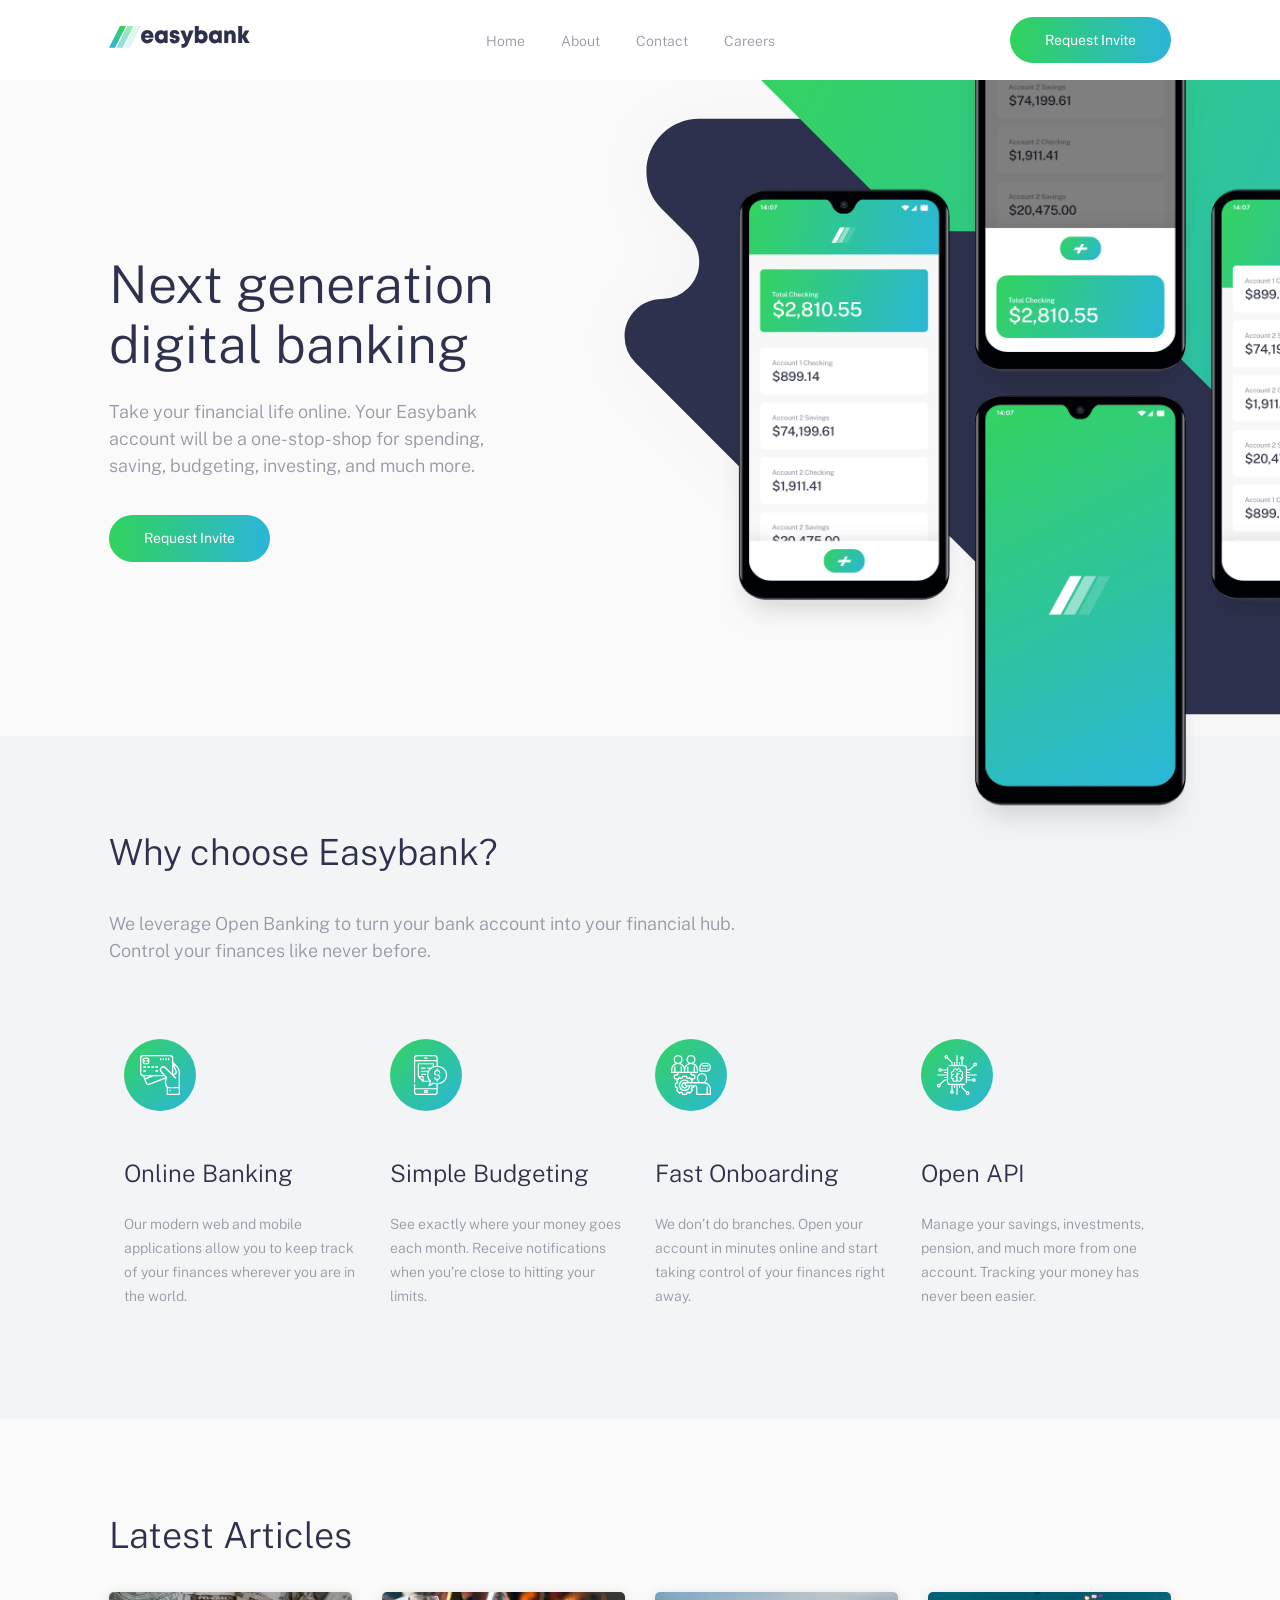
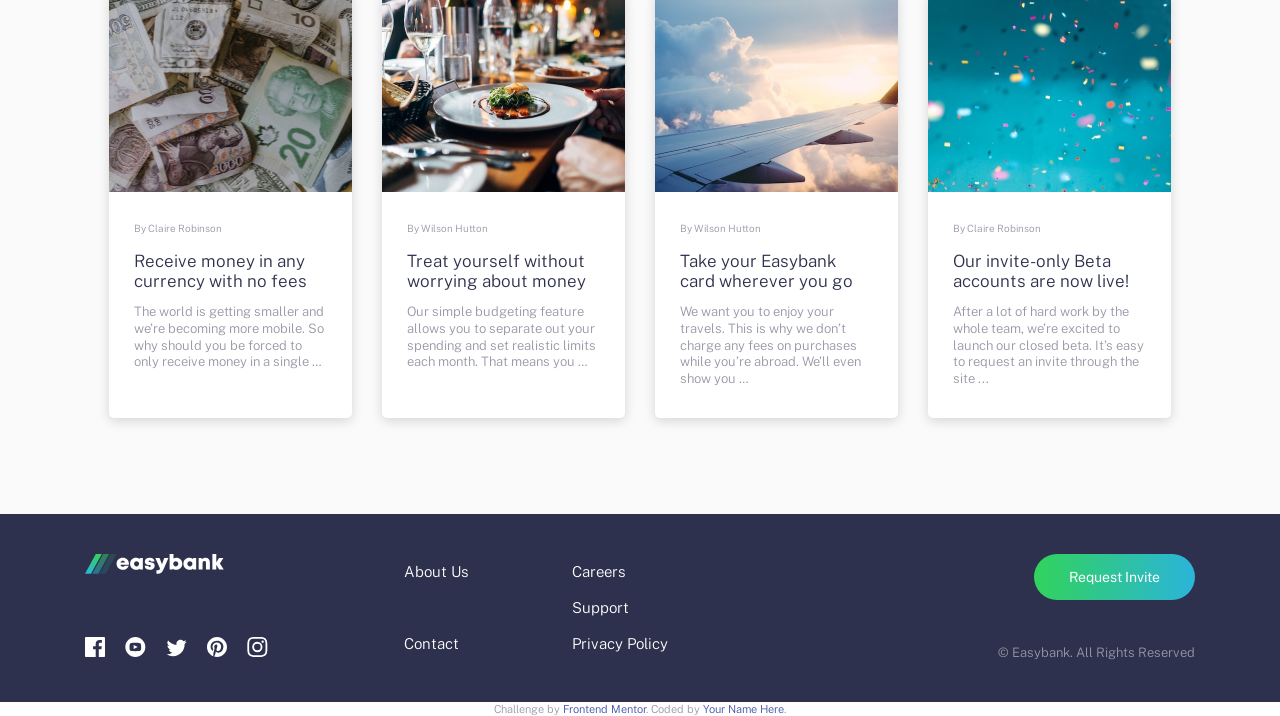
<file: index.html>
<!-- This is the primary file for my website -->

<!DOCTYPE html>
<html lang="en">
<head>
  <meta charset="UTF-8">
  <meta name="viewport" content="width=device-width, initial-scale=1.0"> <!-- displays site properly based on user's device -->

  <link rel="icon" type="image/png" sizes="32x32" href="./images/favicon-32x32.png">
  <link rel="preconnect" href="https://fonts.gstatic.com">
  <link href="https://fonts.googleapis.com/css2?family=Public+Sans:wght@300;400&display=swap" rel="stylesheet">
  <link rel="stylesheet" href="/app/scss/style.css">
  <title>Frontend Mentor | Easybank landing page</title>

  <!-- Feel free to remove these styles or customise in your own stylesheet 👍 -->
  <style>
    .attribution { font-size: 11px; text-align: center; }
    .attribution a { color: hsl(228, 45%, 44%); }
  </style>
</head>
<body>

  <header class="header">
    <div class="overlay has-fade"></div>
    <nav class=" container container--pall flex flex-jc-sb flex-ai-c">
      <a href="/" class="header__logo">
        <img src="images/logo.svg" alt="Easybank">
      </a>

      <a id="btnHamburger" href="#" class="header__toggle hide-for-desktop open">
        <span></span>
        <span></span>
        <span></span>
      </a>

      <div class="header__links hide-for-mobile">
        <a href="index.html">Home</a>
        <a href="About.html">About</a>
        <a href="contact.html">Contact</a>
        <a href="careers.html">Careers</a>
      </div>

      <a class="button header__cta hide-for-mobile">Request Invite</a>
    </nav>

    <div class="header__menu has-fade">
      <a href="index.html">Home</a>
        <a href="About.html">About</a>
        <a href="contact.html">Contact</a>
        <a href="careers.html">Careers</a>
    </div>
  </header>

  <section class="hero">
    <div class="container">
      <div class="hero__image"></div>
      <div class="hero__text container--pall">
        <h1>
          Next generation digital banking
        </h1>
        <p>
          Take your financial life online. Your Easybank account will be a one-stop-shop 
          for spending, saving, budgeting, investing, and much more.
        </p>
        <a href="#" class="button hero__cta">Request Invite</a>
      </div>
    </div>
   
  </section>
  
  <section class="feature">
    
    <div class="feature__content container container--pall">
      <div class="feature__intro">
        <h2> Why choose Easybank?</h2>
        <p>
          We leverage Open Banking to turn your bank account into your financial hub. Control 
          your finances like never before.
        </p>
      </div>
  
      <div class="feature__grid">
        <div class="feature__item">
          <div class="feature__icon"><img src="/images/icon-online.svg" alt="Online Banking Icon"></div>
          <div class="feature__title">
            Online Banking
          </div>
          <div class="feature__description">
            Our modern web and mobile applications allow you to keep track of your finances 
            wherever you are in the world.
          </div>
        </div>
  
        <div class="feature__item">
          <div class="feature__icon"><img src="/images/icon-budgeting.svg" alt="Simple Budgeting Icon"></div>
          <div class="feature__title">
            Simple Budgeting
          </div>
          <div class="feature__description">
            See exactly where your money goes each month. Receive notifications when you’re 
            close to hitting your limits.
          </div>
        </div>
  
        <div class="feature__item">
          <div class="feature__icon"><img src="/images/icon-onboarding.svg" alt="Fast Onboarding Icon"></div>
          <div class="feature__title">
            Fast Onboarding
          </div>
          <div class="feature__description">
            We don’t do branches. Open your account in minutes online and start taking control 
            of your finances right away.
          </div>
        </div>
  
        <div class="feature__item">
          <div class="feature__icon"><img src="/images/icon-api.svg" alt="Open API Icon"></div>
          <div class="feature__title">
            Open API
          </div>
          <div class="feature__description">
            Manage your savings, investments, pension, and much more from one account. Tracking 
            your money has never been easier.
          </div>
        </div>
      </div>
    </div>
  </section>

  <section class="articles">
    
    <div class="article__content container container--pall">
      <h2>
        Latest Articles
      </h2>

      <div class="article__grid">

        <a href="#" class="article__item">
          <div class="article__image" style="background-image: url('/images/image-currency.jpg')"></div>
          <div class="article__text">
            <div class="article__author">By Claire Robinson</div>
            <div class="article__title">Receive money in any currency with no fees</div>
            <div class="article__description">The world is getting smaller and we’re becoming more mobile. So why should you be 
              forced to only receive money in a single …</div>
        </div>
        </a>

        <a href="#" class="article__item">
          <div class="article__image" style="background-image: url('/images/image-restaurant.jpg')"></div>
          <div class="article__text">
            <div class="article__author">By Wilson Hutton</div>
            <div class="article__title">Treat yourself without worrying about money</div>
            <div class="article__description">Our simple budgeting feature allows you to separate out your spending and set 
              realistic limits each month. That means you …</div>
        </div>
        </a>

        <a href="#" class="article__item">
          <div class="article__image" style="background-image: url('/images/image-plane.jpg')"></div>
          <div class="article__text">
            <div class="article__author">By Wilson Hutton</div>
            <div class="article__title">Take your Easybank card wherever you go</div>
            <div class="article__description">We want you to enjoy your travels. This is why we don’t charge any fees on purchases 
              while you’re abroad. We’ll even show you …</div>
        </div>
        </a>

        <a href="#" class="article__item">
          <div class="article__image" style="background-image: url('/images/image-confetti.jpg')"></div>
          <div class="article__text">
            <div class="article__author">By Claire Robinson</div>
            <div class="article__title">Our invite-only Beta accounts are now live!</div>
            <div class="article__description">After a lot of hard work by the whole team, we’re excited to launch our closed beta. 
              It’s easy to request an invite through the site ...</div>
        </div>
      </a>
     </div>
    </div>
  </section>

  <footer class="footer">
    <div class="container">
      <a class= "footer__logo" href="#">
        <img src="/images/logo-dark.svg" alt="Logo">
      </a>
  
      <div class="footer__social">
        <a href="#">
          <svg xmlns="http://www.w3.org/2000/svg" width="20" height="20"><title>Facebook</title><path fill="#FFF" d="M18.896 0H1.104C.494 0 0 .494 0 1.104v17.793C0 19.506.494 20 1.104 20h9.58v-7.745H8.076V9.237h2.606V7.01c0-2.583 1.578-3.99 3.883-3.99 1.104 0 2.052.082 2.329.119v2.7h-1.598c-1.254 0-1.496.597-1.496 1.47v1.928h2.989l-.39 3.018h-2.6V20h5.098c.608 0 1.102-.494 1.102-1.104V1.104C20 .494 19.506 0 18.896 0z"/></svg>
        </a>
  
        <a href="#">
          <svg xmlns="http://www.w3.org/2000/svg" width="21" height="20"><title>Youtube</title><path fill="#FFF" d="M10.333 0c-5.522 0-10 4.478-10 10 0 5.523 4.478 10 10 10 5.523 0 10-4.477 10-10 0-5.522-4.477-10-10-10zm3.701 14.077c-1.752.12-5.653.12-7.402 0C4.735 13.947 4.514 13.018 4.5 10c.014-3.024.237-3.947 2.132-4.077 1.749-.12 5.651-.12 7.402 0 1.898.13 2.118 1.059 2.133 4.077-.015 3.024-.238 3.947-2.133 4.077zM8.667 8.048l4.097 1.949-4.097 1.955V8.048z"/></svg>
        </a>
  
        <a href="#">
          <svg xmlns="http://www.w3.org/2000/svg" width="21" height="18"><title>Twitter</title><path fill="#FFF" d="M20.667 2.797a8.192 8.192 0 01-2.357.646 4.11 4.11 0 001.804-2.27 8.22 8.22 0 01-2.606.996A4.096 4.096 0 0014.513.873c-2.649 0-4.595 2.472-3.997 5.038a11.648 11.648 0 01-8.457-4.287 4.109 4.109 0 001.27 5.478A4.086 4.086 0 011.47 6.59c-.045 1.901 1.317 3.68 3.29 4.075a4.113 4.113 0 01-1.853.07 4.106 4.106 0 003.834 2.85 8.25 8.25 0 01-6.075 1.7 11.616 11.616 0 006.29 1.843c7.618 0 11.922-6.434 11.662-12.205a8.354 8.354 0 002.048-2.124z"/></svg>
        </a>
  
        <a href="#">
          <svg xmlns="http://www.w3.org/2000/svg" width="20" height="20"><title>Pinterest</title><path fill="#FFF" d="M10 0C4.478 0 0 4.477 0 10c0 4.237 2.636 7.855 6.356 9.312-.088-.791-.167-2.005.035-2.868.182-.78 1.172-4.97 1.172-4.97s-.299-.6-.299-1.486c0-1.39.806-2.428 1.81-2.428.852 0 1.264.64 1.264 1.408 0 .858-.545 2.14-.828 3.33-.236.995.5 1.807 1.48 1.807 1.778 0 3.144-1.874 3.144-4.58 0-2.393-1.72-4.068-4.177-4.068-2.845 0-4.515 2.135-4.515 4.34 0 .859.331 1.781.745 2.281a.3.3 0 01.069.288l-.278 1.133c-.044.183-.145.223-.335.134-1.249-.581-2.03-2.407-2.03-3.874 0-3.154 2.292-6.052 6.608-6.052 3.469 0 6.165 2.473 6.165 5.776 0 3.447-2.173 6.22-5.19 6.22-1.013 0-1.965-.525-2.291-1.148l-.623 2.378c-.226.869-.835 1.958-1.244 2.621.937.29 1.931.446 2.962.446 5.522 0 10-4.477 10-10S15.522 0 10 0z"/></svg>
        </a>
  
        <a href="#">
          <svg xmlns="http://www.w3.org/2000/svg" width="21" height="20"><title>Instagram</title><path fill="#FFF" d="M10.333 1.802c2.67 0 2.987.01 4.042.059 2.71.123 3.976 1.409 4.1 4.099.048 1.054.057 1.37.057 4.04 0 2.672-.01 2.988-.058 4.042-.124 2.687-1.386 3.975-4.099 4.099-1.055.048-1.37.058-4.042.058-2.67 0-2.986-.01-4.04-.058-2.717-.124-3.976-1.416-4.1-4.1-.048-1.054-.058-1.37-.058-4.041 0-2.67.01-2.986.058-4.04.124-2.69 1.387-3.977 4.1-4.1 1.054-.048 1.37-.058 4.04-.058zm0-1.802C7.618 0 7.278.012 6.211.06 2.579.227.56 2.242.394 5.877.345 6.944.334 7.284.334 10s.011 3.057.06 4.123c.166 3.632 2.181 5.65 5.816 5.817 1.068.048 1.408.06 4.123.06 2.716 0 3.057-.012 4.124-.06 3.628-.167 5.651-2.182 5.816-5.817.049-1.066.06-1.407.06-4.123s-.011-3.056-.06-4.122C20.11 2.249 18.093.228 14.458.06 13.39.01 13.049 0 10.333 0zm0 4.865a5.135 5.135 0 100 10.27 5.135 5.135 0 000-10.27zm0 8.468a3.333 3.333 0 110-6.666 3.333 3.333 0 010 6.666zm5.339-9.87a1.2 1.2 0 10-.001 2.4 1.2 1.2 0 000-2.4z"/></svg>
        </a>
  
      </div>
  
      <div class="footer__links col1">
        <a href="About.html">About Us</a>
        <a href="contact.html">Contact</a>
      </div>
  
      <div class="footer__links col2">
        <a href="careers.html">Careers</a>
        <a href="#">Support</a>
        <a href="#">Privacy Policy</a>
      </div>
  
      <div class="footer__cta">
        <a href="#" class="button">Request Invite</a>
      </div>
  
      <div class="footer__copyright">
        &copy; Easybank. All Rights Reserved
      </div>
    </div>
  

  </footer>

  <div class="attribution">
    Challenge by <a href="https://www.frontendmentor.io?ref=challenge" target="_blank">Frontend Mentor</a>. 
    Coded by <a href="#">Your Name Here</a>.
  </div>

  
</body>
<script src="/app/js/script.js"></script>
</html>
</file>
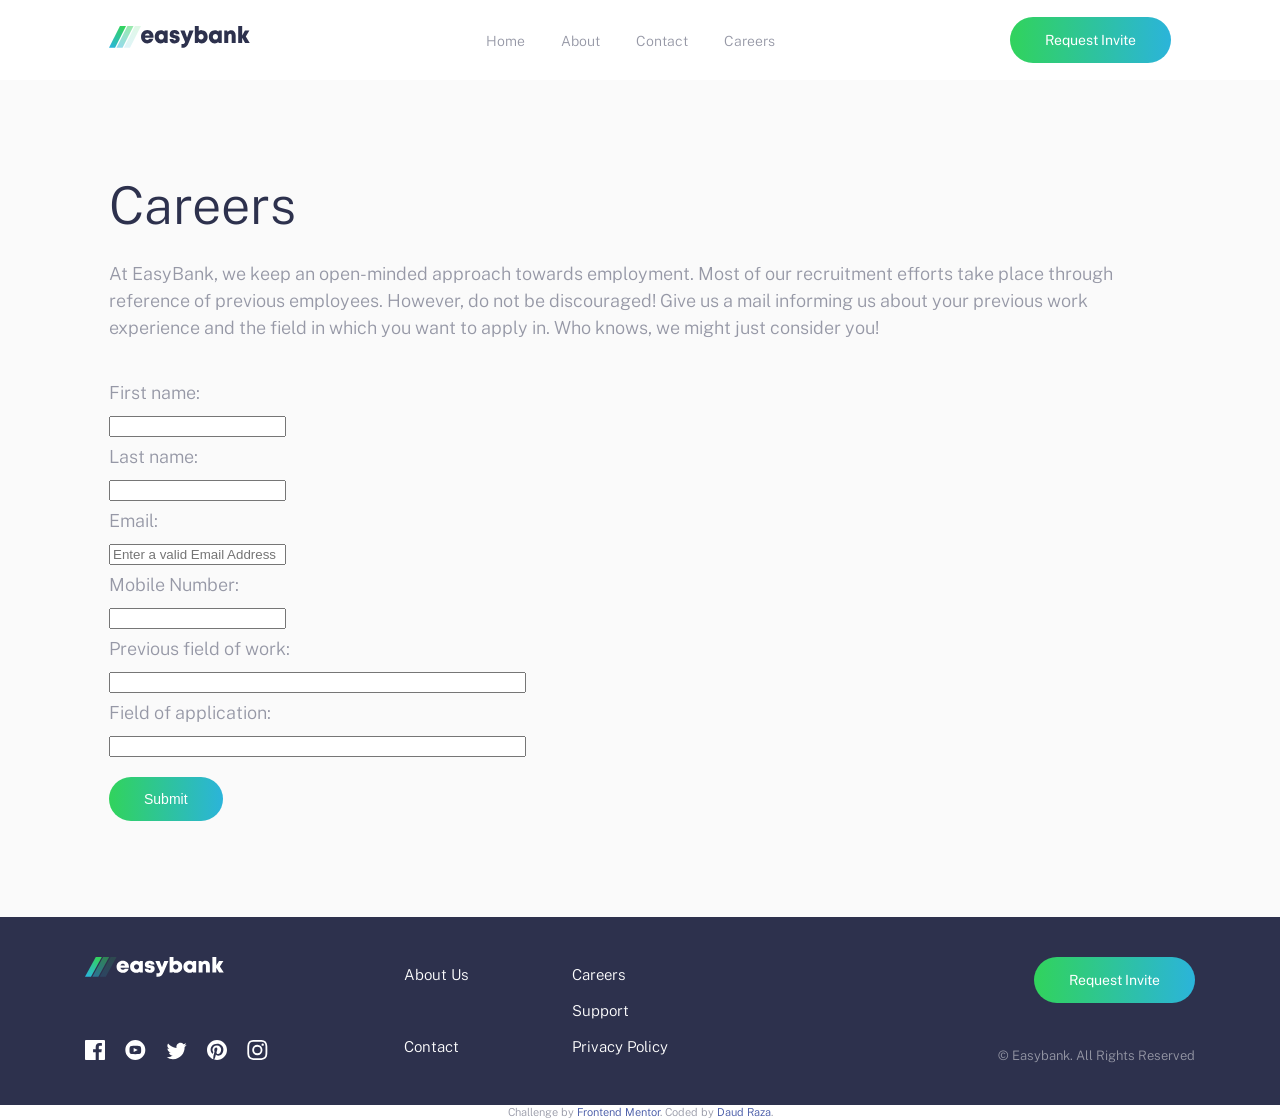
<file: careers.html>
<!DOCTYPE html>
<html lang="en">
<head>
  <meta charset="UTF-8">
  <meta name="viewport" content="width=device-width, initial-scale=1.0"> <!-- displays site properly based on user's device -->

  <link rel="icon" type="image/png" sizes="32x32" href="./images/favicon-32x32.png">
  <link rel="preconnect" href="https://fonts.gstatic.com">
  <link href="https://fonts.googleapis.com/css2?family=Public+Sans:wght@300;400&display=swap" rel="stylesheet">
  <link rel="stylesheet" href="/app/scss/style.css">
  <title>Frontend Mentor | Easybank landing page</title>

  <!-- Feel free to remove these styles or customise in your own stylesheet 👍 -->
  <style>
    .attribution { font-size: 11px; text-align: center; }
    .attribution a { color: hsl(228, 45%, 44%); }
  </style>
</head>
<body>

  <header class="header">
    <div class="overlay has-fade"></div>
    <nav class=" container container--pall flex flex-jc-sb flex-ai-c">
      <a href="/" class="header__logo">
        <img src="images/logo.svg" alt="Easybank">
      </a>

      <a id="btnHamburger" href="#" class="header__toggle hide-for-desktop open">
        <span></span>
        <span></span>
        <span></span>
      </a>

      <div class="header__links hide-for-mobile">
        <a href="index.html">Home</a>
        <a href="About.html">About</a>
        <a href="contact.html">Contact</a>
        <a href="careers.html">Careers</a>
      </div>

      <a class="button header__cta hide-for-mobile">Request Invite</a>
    </nav>

    <div class="header__menu has-fade">
      <a href="index.html">Home</a>
      <a href="About.html">About</a>
      <a href="contact.html">Contact</a>
      <a href="careers.html">Careers</a>
    </div>
  </header>
  <section class="careers">
      <div class="container container--pall">
          <h1>Careers</h1>
          <p>
              At EasyBank, we keep an open-minded approach towards employment. Most of our recruitment efforts take place
              through reference of previous employees. However, do not be discouraged! Give us a mail informing us about your 
              previous work experience and the field in which you want to apply in. Who knows, we might just consider you!
          </p>
        <form class="careers__items">
            <label for="fname">First name:</label><br>
            <input type="text" id="fname" name="fname" required><br>
            <label for="lname">Last name:</label><br>
            <input type="text" id="lname" name="lname" required><br>
            <label for="email">Email:</label><br>
            <input type="email" name="email" id="email" required placeholder="Enter a valid Email Address"><br>
            <label for="cell">Mobile Number:</label><br>
            <input type="number" name="cell" id="cell" maxlength="9"  required><br>
            <label for="work">Previous field of work:</label><br>
            <input type="text" id="work" name="work" size="50" required><br>
            <label for="fapp">Field of application:</label><br>
            <input type="text" id="fapp" name="fapp" size="50" required><br>
            <button type="submit" value="Submit" class="button">Submit</button>
        </form>
      </div>
  </section>
  <footer class="footer">
    <div class="container">
      <a class= "footer__logo" href="#">
        <img src="/images/logo-dark.svg" alt="Logo">
      </a>
  
      <div class="footer__social">
        <a href="#">
          <svg xmlns="http://www.w3.org/2000/svg" width="20" height="20"><title>Facebook</title><path fill="#FFF" d="M18.896 0H1.104C.494 0 0 .494 0 1.104v17.793C0 19.506.494 20 1.104 20h9.58v-7.745H8.076V9.237h2.606V7.01c0-2.583 1.578-3.99 3.883-3.99 1.104 0 2.052.082 2.329.119v2.7h-1.598c-1.254 0-1.496.597-1.496 1.47v1.928h2.989l-.39 3.018h-2.6V20h5.098c.608 0 1.102-.494 1.102-1.104V1.104C20 .494 19.506 0 18.896 0z"/></svg>
        </a>
  
        <a href="#">
          <svg xmlns="http://www.w3.org/2000/svg" width="21" height="20"><title>Youtube</title><path fill="#FFF" d="M10.333 0c-5.522 0-10 4.478-10 10 0 5.523 4.478 10 10 10 5.523 0 10-4.477 10-10 0-5.522-4.477-10-10-10zm3.701 14.077c-1.752.12-5.653.12-7.402 0C4.735 13.947 4.514 13.018 4.5 10c.014-3.024.237-3.947 2.132-4.077 1.749-.12 5.651-.12 7.402 0 1.898.13 2.118 1.059 2.133 4.077-.015 3.024-.238 3.947-2.133 4.077zM8.667 8.048l4.097 1.949-4.097 1.955V8.048z"/></svg>
        </a>
  
        <a href="#">
          <svg xmlns="http://www.w3.org/2000/svg" width="21" height="18"><title>Twitter</title><path fill="#FFF" d="M20.667 2.797a8.192 8.192 0 01-2.357.646 4.11 4.11 0 001.804-2.27 8.22 8.22 0 01-2.606.996A4.096 4.096 0 0014.513.873c-2.649 0-4.595 2.472-3.997 5.038a11.648 11.648 0 01-8.457-4.287 4.109 4.109 0 001.27 5.478A4.086 4.086 0 011.47 6.59c-.045 1.901 1.317 3.68 3.29 4.075a4.113 4.113 0 01-1.853.07 4.106 4.106 0 003.834 2.85 8.25 8.25 0 01-6.075 1.7 11.616 11.616 0 006.29 1.843c7.618 0 11.922-6.434 11.662-12.205a8.354 8.354 0 002.048-2.124z"/></svg>
        </a>
  
        <a href="#">
          <svg xmlns="http://www.w3.org/2000/svg" width="20" height="20"><title>Pinterest</title><path fill="#FFF" d="M10 0C4.478 0 0 4.477 0 10c0 4.237 2.636 7.855 6.356 9.312-.088-.791-.167-2.005.035-2.868.182-.78 1.172-4.97 1.172-4.97s-.299-.6-.299-1.486c0-1.39.806-2.428 1.81-2.428.852 0 1.264.64 1.264 1.408 0 .858-.545 2.14-.828 3.33-.236.995.5 1.807 1.48 1.807 1.778 0 3.144-1.874 3.144-4.58 0-2.393-1.72-4.068-4.177-4.068-2.845 0-4.515 2.135-4.515 4.34 0 .859.331 1.781.745 2.281a.3.3 0 01.069.288l-.278 1.133c-.044.183-.145.223-.335.134-1.249-.581-2.03-2.407-2.03-3.874 0-3.154 2.292-6.052 6.608-6.052 3.469 0 6.165 2.473 6.165 5.776 0 3.447-2.173 6.22-5.19 6.22-1.013 0-1.965-.525-2.291-1.148l-.623 2.378c-.226.869-.835 1.958-1.244 2.621.937.29 1.931.446 2.962.446 5.522 0 10-4.477 10-10S15.522 0 10 0z"/></svg>
        </a>
  
        <a href="#">
          <svg xmlns="http://www.w3.org/2000/svg" width="21" height="20"><title>Instagram</title><path fill="#FFF" d="M10.333 1.802c2.67 0 2.987.01 4.042.059 2.71.123 3.976 1.409 4.1 4.099.048 1.054.057 1.37.057 4.04 0 2.672-.01 2.988-.058 4.042-.124 2.687-1.386 3.975-4.099 4.099-1.055.048-1.37.058-4.042.058-2.67 0-2.986-.01-4.04-.058-2.717-.124-3.976-1.416-4.1-4.1-.048-1.054-.058-1.37-.058-4.041 0-2.67.01-2.986.058-4.04.124-2.69 1.387-3.977 4.1-4.1 1.054-.048 1.37-.058 4.04-.058zm0-1.802C7.618 0 7.278.012 6.211.06 2.579.227.56 2.242.394 5.877.345 6.944.334 7.284.334 10s.011 3.057.06 4.123c.166 3.632 2.181 5.65 5.816 5.817 1.068.048 1.408.06 4.123.06 2.716 0 3.057-.012 4.124-.06 3.628-.167 5.651-2.182 5.816-5.817.049-1.066.06-1.407.06-4.123s-.011-3.056-.06-4.122C20.11 2.249 18.093.228 14.458.06 13.39.01 13.049 0 10.333 0zm0 4.865a5.135 5.135 0 100 10.27 5.135 5.135 0 000-10.27zm0 8.468a3.333 3.333 0 110-6.666 3.333 3.333 0 010 6.666zm5.339-9.87a1.2 1.2 0 10-.001 2.4 1.2 1.2 0 000-2.4z"/></svg>
        </a>
  
      </div>
  
      <div class="footer__links col1">
        <a href="About.html">About Us</a>
        <a href="contact.html">Contact</a>
        
      </div>
  
      <div class="footer__links col2">
        <a href="#">Careers</a>
        <a href="#">Support</a>
        <a href="#">Privacy Policy</a>
      </div>
  
      <div class="footer__cta">
        <a href="#" class="button">Request Invite</a>
      </div>
  
      <div class="footer__copyright">
        &copy; Easybank. All Rights Reserved
      </div>
    </div>
  

  </footer>

  <div class="attribution">
    Challenge by <a href="https://www.frontendmentor.io?ref=challenge" target="_blank">Frontend Mentor</a>. 
    Coded by <a href="#">Daud Raza</a>.
  </div>

  
</body>
<script src="/app/js/script.js"></script>
</html>
</file>
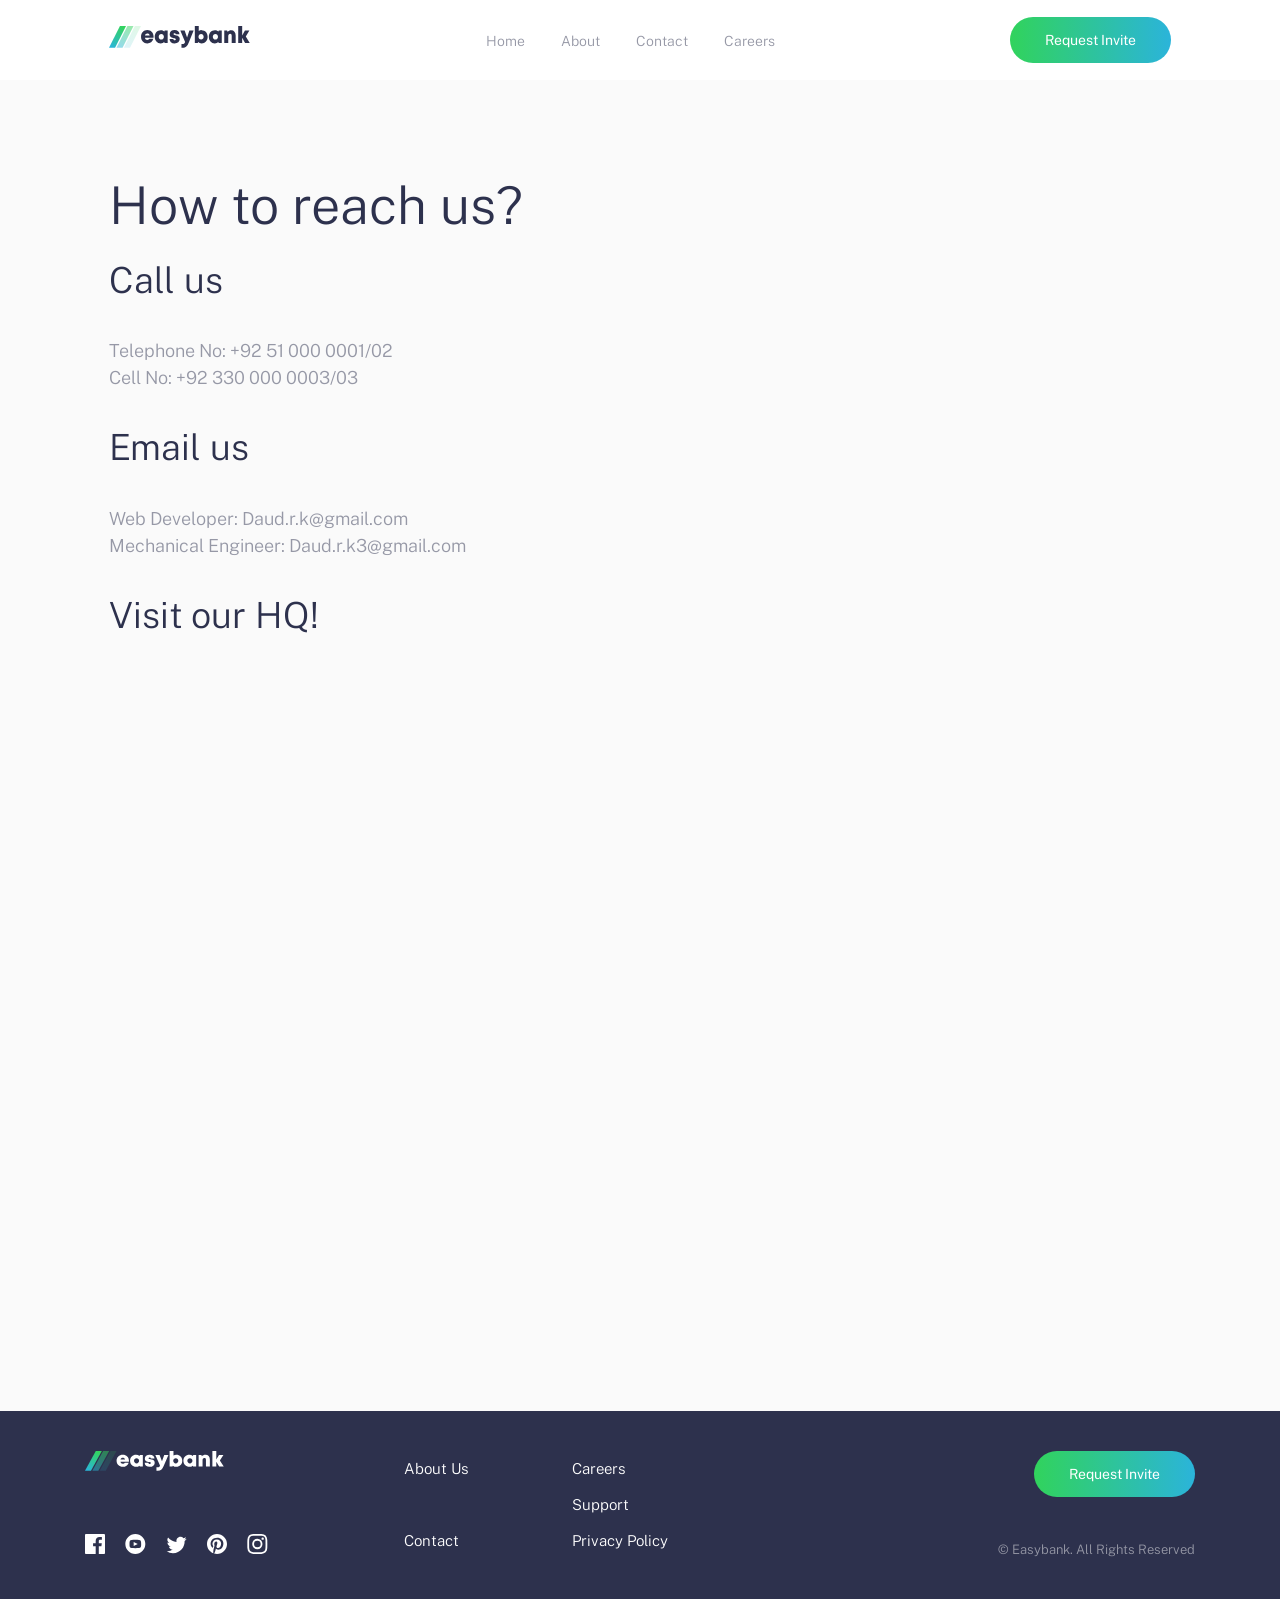
<file: contact.html>
<!DOCTYPE html>
<html lang="en">
<head>
  <meta charset="UTF-8">
  <meta name="viewport" content="width=device-width, initial-scale=1.0"> <!-- displays site properly based on user's device -->

  <link rel="icon" type="image/png" sizes="32x32" href="./images/favicon-32x32.png">
  <link rel="preconnect" href="https://fonts.gstatic.com">
  <link href="https://fonts.googleapis.com/css2?family=Public+Sans:wght@300;400&display=swap" rel="stylesheet">
  <link rel="stylesheet" href="/app/scss/style.css">
  <title>Frontend Mentor | Easybank landing page</title>

  <!-- Feel free to remove these styles or customise in your own stylesheet 👍 -->
  <style>
    .attribution { font-size: 11px; text-align: center; }
    .attribution a { color: hsl(228, 45%, 44%); }
  </style>
</head>
<body>

  <header class="header">
    <div class="overlay has-fade"></div>
    <nav class=" container container--pall flex flex-jc-sb flex-ai-c">
      <a href="/" class="header__logo">
        <img src="images/logo.svg" alt="Easybank">
      </a>

      <a id="btnHamburger" href="#" class="header__toggle hide-for-desktop open">
        <span></span>
        <span></span>
        <span></span>
      </a>

      <div class="header__links hide-for-mobile">
        <a href="index.html">Home</a>
        <a href="About.html">About</a>
        <a href="contact.html">Contact</a>
        <a href="careers.html">Careers</a>
      </div>

      <a class="button header__cta hide-for-mobile">Request Invite</a>
    </nav>

    <div class="header__menu has-fade">
      <a href="index.html">Home</a>
      <a href="About.html">About</a>
      <a href="contact.html">Contact</a>
      <a href="careers.html">Careers</a>
    </div>
  </header>
  <section class="Contact">
      <div class=" Contact__content container container--pall">
         <div class="Contact__intro">
            <h1>How to reach us?</h1>
            <h2>Call us</h2>
            <p>
                Telephone No: +92 51 000 0001/02 </br>
                Cell No:      +92 330 000 0003/03
            </p>

            <h2>Email us</h2>
              <p>
                Web Developer: Daud.r.k@gmail.com</br>
                Mechanical Engineer: Daud.r.k3@gmail.com
              </p>

            <h2>Visit our HQ!</h2>
            <p>
              <iframe src="https://www.google.com/maps/embed?pb=!1m18!1m12!1m3!1d16727.868212321686!2d73.0788858245874!3d33.70301180741988!2m3!1f0!2f0!3f0!3m2!1i1024!2i768!4f13.1!3m3!1m2!1s0x38dfbfe8eb6fcb0d%3A0x8b69f5187f009ac1!2sPakistan%20Monument!5e0!3m2!1sen!2s!4v1615883602234!5m2!1sen!2s" width="600" height="450" style="border:0;" allowfullscreen="" loading="lazy"></iframe>
            </p>
         </div>
      </div> 
  </section>
  <footer class="footer">
    <div class="container">
      <a class= "footer__logo" href="#">
        <img src="/images/logo-dark.svg" alt="Logo">
      </a>
  
      <div class="footer__social">
        <a href="#">
          <svg xmlns="http://www.w3.org/2000/svg" width="20" height="20"><title>Facebook</title><path fill="#FFF" d="M18.896 0H1.104C.494 0 0 .494 0 1.104v17.793C0 19.506.494 20 1.104 20h9.58v-7.745H8.076V9.237h2.606V7.01c0-2.583 1.578-3.99 3.883-3.99 1.104 0 2.052.082 2.329.119v2.7h-1.598c-1.254 0-1.496.597-1.496 1.47v1.928h2.989l-.39 3.018h-2.6V20h5.098c.608 0 1.102-.494 1.102-1.104V1.104C20 .494 19.506 0 18.896 0z"/></svg>
        </a>
  
        <a href="#">
          <svg xmlns="http://www.w3.org/2000/svg" width="21" height="20"><title>Youtube</title><path fill="#FFF" d="M10.333 0c-5.522 0-10 4.478-10 10 0 5.523 4.478 10 10 10 5.523 0 10-4.477 10-10 0-5.522-4.477-10-10-10zm3.701 14.077c-1.752.12-5.653.12-7.402 0C4.735 13.947 4.514 13.018 4.5 10c.014-3.024.237-3.947 2.132-4.077 1.749-.12 5.651-.12 7.402 0 1.898.13 2.118 1.059 2.133 4.077-.015 3.024-.238 3.947-2.133 4.077zM8.667 8.048l4.097 1.949-4.097 1.955V8.048z"/></svg>
        </a>
  
        <a href="#">
          <svg xmlns="http://www.w3.org/2000/svg" width="21" height="18"><title>Twitter</title><path fill="#FFF" d="M20.667 2.797a8.192 8.192 0 01-2.357.646 4.11 4.11 0 001.804-2.27 8.22 8.22 0 01-2.606.996A4.096 4.096 0 0014.513.873c-2.649 0-4.595 2.472-3.997 5.038a11.648 11.648 0 01-8.457-4.287 4.109 4.109 0 001.27 5.478A4.086 4.086 0 011.47 6.59c-.045 1.901 1.317 3.68 3.29 4.075a4.113 4.113 0 01-1.853.07 4.106 4.106 0 003.834 2.85 8.25 8.25 0 01-6.075 1.7 11.616 11.616 0 006.29 1.843c7.618 0 11.922-6.434 11.662-12.205a8.354 8.354 0 002.048-2.124z"/></svg>
        </a>
  
        <a href="#">
          <svg xmlns="http://www.w3.org/2000/svg" width="20" height="20"><title>Pinterest</title><path fill="#FFF" d="M10 0C4.478 0 0 4.477 0 10c0 4.237 2.636 7.855 6.356 9.312-.088-.791-.167-2.005.035-2.868.182-.78 1.172-4.97 1.172-4.97s-.299-.6-.299-1.486c0-1.39.806-2.428 1.81-2.428.852 0 1.264.64 1.264 1.408 0 .858-.545 2.14-.828 3.33-.236.995.5 1.807 1.48 1.807 1.778 0 3.144-1.874 3.144-4.58 0-2.393-1.72-4.068-4.177-4.068-2.845 0-4.515 2.135-4.515 4.34 0 .859.331 1.781.745 2.281a.3.3 0 01.069.288l-.278 1.133c-.044.183-.145.223-.335.134-1.249-.581-2.03-2.407-2.03-3.874 0-3.154 2.292-6.052 6.608-6.052 3.469 0 6.165 2.473 6.165 5.776 0 3.447-2.173 6.22-5.19 6.22-1.013 0-1.965-.525-2.291-1.148l-.623 2.378c-.226.869-.835 1.958-1.244 2.621.937.29 1.931.446 2.962.446 5.522 0 10-4.477 10-10S15.522 0 10 0z"/></svg>
        </a>
  
        <a href="#">
          <svg xmlns="http://www.w3.org/2000/svg" width="21" height="20"><title>Instagram</title><path fill="#FFF" d="M10.333 1.802c2.67 0 2.987.01 4.042.059 2.71.123 3.976 1.409 4.1 4.099.048 1.054.057 1.37.057 4.04 0 2.672-.01 2.988-.058 4.042-.124 2.687-1.386 3.975-4.099 4.099-1.055.048-1.37.058-4.042.058-2.67 0-2.986-.01-4.04-.058-2.717-.124-3.976-1.416-4.1-4.1-.048-1.054-.058-1.37-.058-4.041 0-2.67.01-2.986.058-4.04.124-2.69 1.387-3.977 4.1-4.1 1.054-.048 1.37-.058 4.04-.058zm0-1.802C7.618 0 7.278.012 6.211.06 2.579.227.56 2.242.394 5.877.345 6.944.334 7.284.334 10s.011 3.057.06 4.123c.166 3.632 2.181 5.65 5.816 5.817 1.068.048 1.408.06 4.123.06 2.716 0 3.057-.012 4.124-.06 3.628-.167 5.651-2.182 5.816-5.817.049-1.066.06-1.407.06-4.123s-.011-3.056-.06-4.122C20.11 2.249 18.093.228 14.458.06 13.39.01 13.049 0 10.333 0zm0 4.865a5.135 5.135 0 100 10.27 5.135 5.135 0 000-10.27zm0 8.468a3.333 3.333 0 110-6.666 3.333 3.333 0 010 6.666zm5.339-9.87a1.2 1.2 0 10-.001 2.4 1.2 1.2 0 000-2.4z"/></svg>
        </a>
  
      </div>
  
      <div class="footer__links col1">
        <a href="About.html">About Us</a>
        <a href="contact.html">Contact</a>
      </div>
  
      <div class="footer__links col2">
        <a href="#">Careers</a>
        <a href="#">Support</a>
        <a href="#">Privacy Policy</a>
      </div>
  
      <div class="footer__cta">
        <a href="#" class="button">Request Invite</a>
      </div>
  
      <div class="footer__copyright">
        &copy; Easybank. All Rights Reserved
      </div>
    </div>
  

  </footer>

  <div class="attribution">
    Challenge by <a href="https://www.frontendmentor.io?ref=challenge" target="_blank">Frontend Mentor</a>. 
    Coded by <a href="#">Daud Raza</a>.
  </div>

  
</body>
<script src="/app/js/script.js"></script>
</html>
</file>
<file: app/scss/style.css>
.has-fade {
  visibility: hidden;
}

@-webkit-keyframes fade-in {
  from {
    visibility: hidden;
    opacity: 0;
  }
  1% {
    visibility: visible;
    opacity: 0;
  }
  to {
    visibility: visible;
    opacity: 1;
  }
}

@keyframes fade-in {
  from {
    visibility: hidden;
    opacity: 0;
  }
  1% {
    visibility: visible;
    opacity: 0;
  }
  to {
    visibility: visible;
    opacity: 1;
  }
}

.fade-in {
  -webkit-animation: fade-in 200ms ease-in-out forwards;
          animation: fade-in 200ms ease-in-out forwards;
}

@-webkit-keyframes fade-out {
  from {
    visibility: visible;
    opacity: 1;
  }
  99% {
    visibility: visible;
    opacity: 0;
  }
  to {
    visibility: hidden;
    opacity: 0;
  }
}

@keyframes fade-out {
  from {
    visibility: visible;
    opacity: 1;
  }
  99% {
    visibility: visible;
    opacity: 0;
  }
  to {
    visibility: hidden;
    opacity: 0;
  }
}

.fade-out {
  -webkit-animation: fade-out 200ms ease-in-out forwards;
          animation: fade-out 200ms ease-in-out forwards;
}

html {
  font-size: 100%;
  -webkit-box-sizing: border-box;
          box-sizing: border-box;
}

*, *::before, *::after {
  -webkit-box-sizing: inherit;
          box-sizing: inherit;
}

body {
  margin: 0;
  padding: 0;
  font-family: 'Public Sans', sans-serif;
  line-height: 1.3;
  font-size: 1.125rem;
  font-weight: 300;
  color: #9698a6;
  overflow-x: hidden;
}

@media (min-width: 64em) {
  body {
    font-size: 1.125rem;
  }
}

body.noscroll {
  overflow: hidden;
}

h1, h2, h3 {
  margin-top: 0;
  font-weight: 300;
  line-height: 1.15;
  color: #2d314d;
}

h1 {
  margin-bottom: 1.5rem;
  font-size: 2.31rem;
}

@media (min-width: 64em) {
  h1 {
    font-size: 3.25rem;
  }
}

h2 {
  font-size: 1.875rem;
  margin-bottom: 1.5625rem;
}

@media (min-width: 64em) {
  h2 {
    font-size: 2.25rem;
    margin-bottom: 2.25rem;
  }
}

p {
  line-height: 1.5;
  margin-bottom: 2.25rem;
}

a, a:visited, a:hover {
  text-decoration: none;
}

.container {
  max-width: 69.375rem;
  margin: 0 auto;
}

.container--pall {
  padding-top: 4.375rem;
  padding-bottom: 4.375rem;
  padding-right: 1.5rem;
  padding-left: 1.5rem;
}

@media (min-width: 64em) {
  .container--pall {
    padding-top: 6rem;
    padding-bottom: 6rem;
  }
}

.container--py {
  padding-top: 4.375rem;
  padding-bottom: 4.375rem;
}

.container--px {
  padding-right: 1.5rem;
  padding-left: 1.5rem;
}

.container--pt {
  padding-top: 4.375rem;
}

@media (min-width: 64em) {
  .container--pt {
    padding-top: 6rem;
  }
}

.container--pr {
  padding-right: 1.5rem;
}

.container--pb {
  padding-bottom: 4.375rem;
}

@media (min-width: 64em) {
  .container--pb {
    padding-bottom: 6rem;
  }
}

.container--pl {
  padding-left: 1.5rem;
}

.flex {
  display: -webkit-box;
  display: -ms-flexbox;
  display: flex;
}

.flex-jc-sb {
  -webkit-box-pack: justify;
      -ms-flex-pack: justify;
          justify-content: space-between;
}

.flex-jc-c {
  -webkit-box-pack: center;
      -ms-flex-pack: center;
          justify-content: center;
}

.flex-ai-c {
  -webkit-box-align: center;
      -ms-flex-align: center;
          align-items: center;
}

button, .button {
  display: inline-block;
  padding: 0.875rem 2.1875rem;
  background: -webkit-gradient(linear, left top, right top, from(#31d35c), to(#2bb4da));
  background: linear-gradient(to right, #31d35c, #2bb4da);
  border-radius: 50px;
  cursor: pointer;
  border: 0;
  color: white;
  font-weight: 400;
  font-size: 0.875rem;
  -webkit-transition: opacity 300ms ease-in-out;
  transition: opacity 300ms ease-in-out;
}

button:hover, .button:hover {
  opacity: 0.75;
}

@media (max-width: 63.9375em) {
  .hide-for-mobile {
    display: none;
  }
}

@media (min-width: 64em) {
  .hide-for-desktop {
    display: none;
  }
}

.header.open .header__toggle > span:first-child {
  -webkit-transform: rotate(45deg);
          transform: rotate(45deg);
}

.header.open .header__toggle > span:nth-child(2) {
  opacity: 0;
}

.header.open .header__toggle > span:last-child {
  -webkit-transform: rotate(-45deg);
          transform: rotate(-45deg);
}

.header .overlay {
  z-index: 1;
  opacity: 0;
  position: fixed;
  top: 0px;
  right: 0px;
  bottom: 0px;
  left: 0px;
  background-image: -webkit-gradient(linear, left top, left bottom, from(#2d314d), to(transparent));
  background-image: linear-gradient(#2d314d, transparent);
}

.header nav {
  z-index: 2;
  position: relative;
  background-color: white;
  padding-top: 1.0625rem;
  padding-bottom: 1.0625rem;
}

.header__logo img {
  width: 8.8125rem;
  height: 1.375rem;
}

.header__toggle > span {
  display: block;
  width: 26px;
  height: 2px;
  background-color: #2d314d;
  -webkit-transition: all 300ms ease-in-out;
  transition: all 300ms ease-in-out;
  -webkit-transform-origin: 3px 1.5px;
          transform-origin: 3px 1.5px;
}

.header__toggle > span:not(:last-child) {
  margin-bottom: 5px;
}

.header__menu {
  z-index: 1;
  position: absolute;
  width: calc(100% - 3rem);
  left: 50%;
  -webkit-transform: translate(-50%);
          transform: translate(-50%);
  background: white;
  margin-top: 1.5rem;
  padding: 1.625rem;
  border-radius: 5px;
  -webkit-transition: all 50ms ease-in-out;
  transition: all 50ms ease-in-out;
}

.header__menu a {
  display: block;
  color: #2d314d;
  padding: 0.625rem;
  text-align: center;
}

.header__menu a:hover {
  font-weight: 500;
  -webkit-transform: scale(1.025);
          transform: scale(1.025);
}

.header__links a {
  position: relative;
  font-size: 0.875rem;
  color: #9698a6;
  -webkit-transition: color 300ms ease-in-out;
  transition: color 300ms ease-in-out;
}

.header__links a:not(:last-child) {
  margin-right: 32px;
}

.header__links a::before {
  content: "";
  position: absolute;
  height: 5px;
  left: 0;
  right: 0;
  bottom: -30px;
  background: -webkit-gradient(linear, left top, right top, from(#31d35c), to(#2bb4da));
  background: linear-gradient(to right, #31d35c, #2bb4da);
  opacity: 0;
  -webkit-transition: opacity 300ms ease-in-out;
  transition: opacity 300ms ease-in-out;
}

.header__links a:hover {
  color: #2d314d;
}

.header__links a:hover::before {
  opacity: 1;
}

.hero {
  background-color: #fafafa;
}

@media (min-width: 64em) {
  .hero .container {
    display: -webkit-box;
    display: -ms-flexbox;
    display: flex;
    -webkit-box-align: center;
        -ms-flex-align: center;
            align-items: center;
  }
}

.hero__image {
  position: relative;
  background-image: url("/images/bg-intro-mobile.svg");
  background-size: cover;
  background-repeat: no-repeat;
  background-position: center center;
  min-height: 17.5rem;
}

@media (min-width: 40em) {
  .hero__image {
    min-height: 25rem;
    background-position: center 60%;
  }
}

@media (min-width: 64em) {
  .hero__image {
    -webkit-box-flex: 3;
        -ms-flex: 3;
            flex: 3;
    -webkit-box-ordinal-group: 3;
        -ms-flex-order: 2;
            order: 2;
    min-height: 41rem;
    background-image: none;
  }
}

@media (min-width: 64em) {
  .hero__image::before {
    content: "";
    position: absolute;
    height: 100%;
    width: 100%;
    background-image: url("/images/bg-intro-desktop.svg");
    background-repeat: no-repeat;
    background-position: center bottom;
    width: 150%;
    background-size: 122%;
    background-position: 0% 83%;
  }
}

.hero__image::after {
  content: "";
  position: absolute;
  height: 100%;
  width: 100%;
  background-image: url("/images/image-mockups.png");
  background-size: 93%;
  background-repeat: no-repeat;
  background-position: center bottom;
}

@media (min-width: 40em) {
  .hero__image::after {
    background-size: 52%;
  }
}

@media (min-width: 64em) {
  .hero__image::after {
    width: 120%;
    height: 122%;
    background-size: 94%;
    background-position: center 150%;
    left: 22%;
  }
}

.hero__text {
  text-align: center;
}

@media (min-width: 64em) {
  .hero__text {
    -webkit-box-flex: 2;
        -ms-flex: 2;
            flex: 2;
    -webkit-box-ordinal-group: 2;
        -ms-flex-order: 1;
            order: 1;
    text-align: left;
  }
}

.feature {
  background-color: #f3f4f6;
  text-align: center;
}

@media (min-width: 40em) {
  .feature {
    text-align: center;
  }
}

.feature__intro {
  margin-bottom: 3.75rem;
}

@media (min-width: 64em) {
  .feature__intro {
    width: 60%;
    text-align: left;
  }
}

@media (min-width: 40em) {
  .feature__grid {
    display: -webkit-box;
    display: -ms-flexbox;
    display: flex;
    -ms-flex-wrap: wrap;
        flex-wrap: wrap;
  }
}

.feature__item {
  padding: 0.9375rem;
}

@media (min-width: 40em) {
  .feature__item {
    -webkit-box-flex: 0;
        -ms-flex: 0 0 50%;
            flex: 0 0 50%;
  }
}

@media (min-width: 64em) {
  .feature__item {
    -webkit-box-flex: 1;
        -ms-flex: 1;
            flex: 1;
    text-align: left;
  }
}

.feature__icon {
  margin-bottom: 1.875rem;
}

@media (min-width: 64em) {
  .feature__icon {
    margin-bottom: 2.75rem;
  }
}

.feature__title {
  font-size: 1.25rem;
  font-weight: 300;
  line-height: 1.15;
  color: #2d314d;
  margin-bottom: 1rem;
}

@media (min-width: 64em) {
  .feature__title {
    font-size: 1.5rem;
    margin-bottom: 1.5rem;
  }
}

.feature__description {
  font-size: 0.875rem;
  line-height: 1.5rem;
}

.articles {
  background-color: #fafafa;
}

.article__grid {
  display: -ms-grid;
  display: grid;
  -ms-grid-columns: 1fr;
      grid-template-columns: 1fr;
  gap: 1.875rem;
}

@media (min-width: 40em) {
  .article__grid {
    -ms-grid-columns: (1fr)[2];
        grid-template-columns: repeat(2, 1fr);
  }
}

@media (min-width: 64em) {
  .article__grid {
    -ms-grid-columns: (1fr)[4];
        grid-template-columns: repeat(4, 1fr);
  }
}

.article__item {
  background-color: white;
  border-radius: 0.3125rem;
  overflow: hidden;
  -webkit-box-shadow: 0px 3px 12px rgba(0, 0, 0, 0.15);
          box-shadow: 0px 3px 12px rgba(0, 0, 0, 0.15);
  -webkit-transition: all 150ms ease-in-out;
  transition: all 150ms ease-in-out;
}

.article__item:hover {
  -webkit-transform: scale(1.05);
          transform: scale(1.05);
}

.article__image {
  height: 12.5rem;
  background-size: cover;
  background-repeat: no-repeat;
  background-position: center center;
}

.article__text {
  padding: 1.875rem 1.875rem 2.5rem 1.875rem;
  color: #9698a6;
}

@media (min-width: 40em) {
  .article__text {
    padding: 1.875rem 1.5625rem;
  }
}

.article__author {
  font-size: 0.625rem;
  margin-bottom: 1rem;
}

.article__title {
  font-size: 1.0625rem;
  line-height: 1.2;
  color: #2d314d;
  margin-bottom: 0.75rem;
}

.article__description {
  font-size: 0.8125rem;
}

.footer {
  background-color: #2d314d;
  color: white;
  padding: 2.5rem;
  text-align: center;
}

@media (min-width: 64em) {
  .footer .container {
    display: -ms-grid;
    display: grid;
    -ms-grid-columns: 2fr 1fr 1fr 3fr;
        grid-template-columns: 2fr 1fr 1fr 3fr;
    -ms-grid-rows: 1fr auto;
        grid-template-rows: 1fr auto;
        grid-template-areas: "logo links1 links2 cta" "social links1 links2 copyright";
    gap: 1rem;
    justify-items: start;
    -ms-grid-row: 2;
        grid-row-start: 2;
    grid-row-end: 3;
  }
}

.footer a {
  color: white;
}

.footer__logo {
  display: inline-block;
}

@media (max-width: 63.9375em) {
  .footer__logo {
    margin-bottom: 1.875rem;
  }
}

@media (min-width: 64em) {
  .footer__logo {
    grid-area: logo;
  }
}

@media (max-width: 63.9375em) {
  .footer__social {
    margin-bottom: 1.875rem;
  }
}

.footer__social a {
  display: inline-block;
  height: 1.25rem;
}

.footer__social a svg path {
  -webkit-transition: fill 150ms ease-in-out;
  transition: fill 150ms ease-in-out;
}

.footer__social a:hover svg path {
  fill: #31d35c;
}

.footer__social a:not(:last-child) {
  margin-right: 1rem;
}

@media (min-width: 64em) {
  .footer__social {
    grid-area: social;
    -ms-flex-item-align: end;
        -ms-grid-row-align: end;
        align-self: end;
  }
}

.footer__links {
  display: -webkit-box;
  display: -ms-flexbox;
  display: flex;
  -webkit-box-orient: vertical;
  -webkit-box-direction: normal;
      -ms-flex-direction: column;
          flex-direction: column;
  -webkit-box-align: center;
      -ms-flex-align: center;
          align-items: center;
  font-size: 0.9375rem;
}

@media (min-width: 64em) {
  .footer__links {
    -webkit-box-pack: justify;
        -ms-flex-pack: justify;
            justify-content: space-between;
    -webkit-box-align: start;
        -ms-flex-align: start;
            align-items: start;
  }
}

.footer__links a {
  line-height: 2.25rem;
  -webkit-transition: color 150ms ease-in-out;
  transition: color 150ms ease-in-out;
}

.footer__links a:hover {
  font-weight: 400;
  color: #31d35c;
}

@media (min-width: 64em) {
  .footer__links.col1 {
    grid-area: links1;
  }
}

@media (max-width: 63.9375em) {
  .footer__links.col2 {
    margin-bottom: 1.875rem;
  }
}

@media (min-width: 64em) {
  .footer__links.col2 {
    grid-area: links2;
  }
}

@media (max-width: 63.9375em) {
  .footer__cta a.button {
    margin-bottom: 1.875rem;
  }
}

@media (min-width: 64em) {
  .footer__cta {
    grid-area: cta;
    text-align: right;
    -ms-grid-column-align: end;
        justify-self: end;
  }
}

.footer__copyright {
  font-size: 0.8125rem;
  color: #9698a6;
}

@media (min-width: 64em) {
  .footer__copyright {
    grid-area: copyright;
    -ms-flex-item-align: end;
        -ms-grid-row-align: end;
        align-self: end;
    -ms-grid-column-align: end;
        justify-self: end;
  }
}

.about {
  background-color: #fafafa;
}

.about__intro {
  text-align: center;
}

@media (min-width: 64em) {
  .about__intro p {
    text-align: left;
  }
}

.potato {
  background-color: white;
  text-align: center;
}

.potato img {
  margin-left: auto;
  margin-right: auto;
  width: 200px;
}

@media (min-width: 64em) {
  .potato img {
    width: 25%;
  }
}

.Contact {
  background-color: #fafafa;
  text-align: center;
}

@media (min-width: 64em) {
  .Contact {
    text-align: left;
  }
}

.Contact__intro iframe {
  width: 18.75rem;
  height: 18.75rem;
}

@media (min-width: 64em) {
  .Contact__intro iframe {
    width: 37.5rem;
    height: 37.5rem;
  }
}

.careers {
  background-color: #fafafa;
  line-height: 2rem;
  text-align: center;
}

@media (min-width: 64em) {
  .careers {
    text-align: left;
  }
}

.careers .button {
  margin-top: 1rem;
}
/*# sourceMappingURL=style.css.map */
</file>
